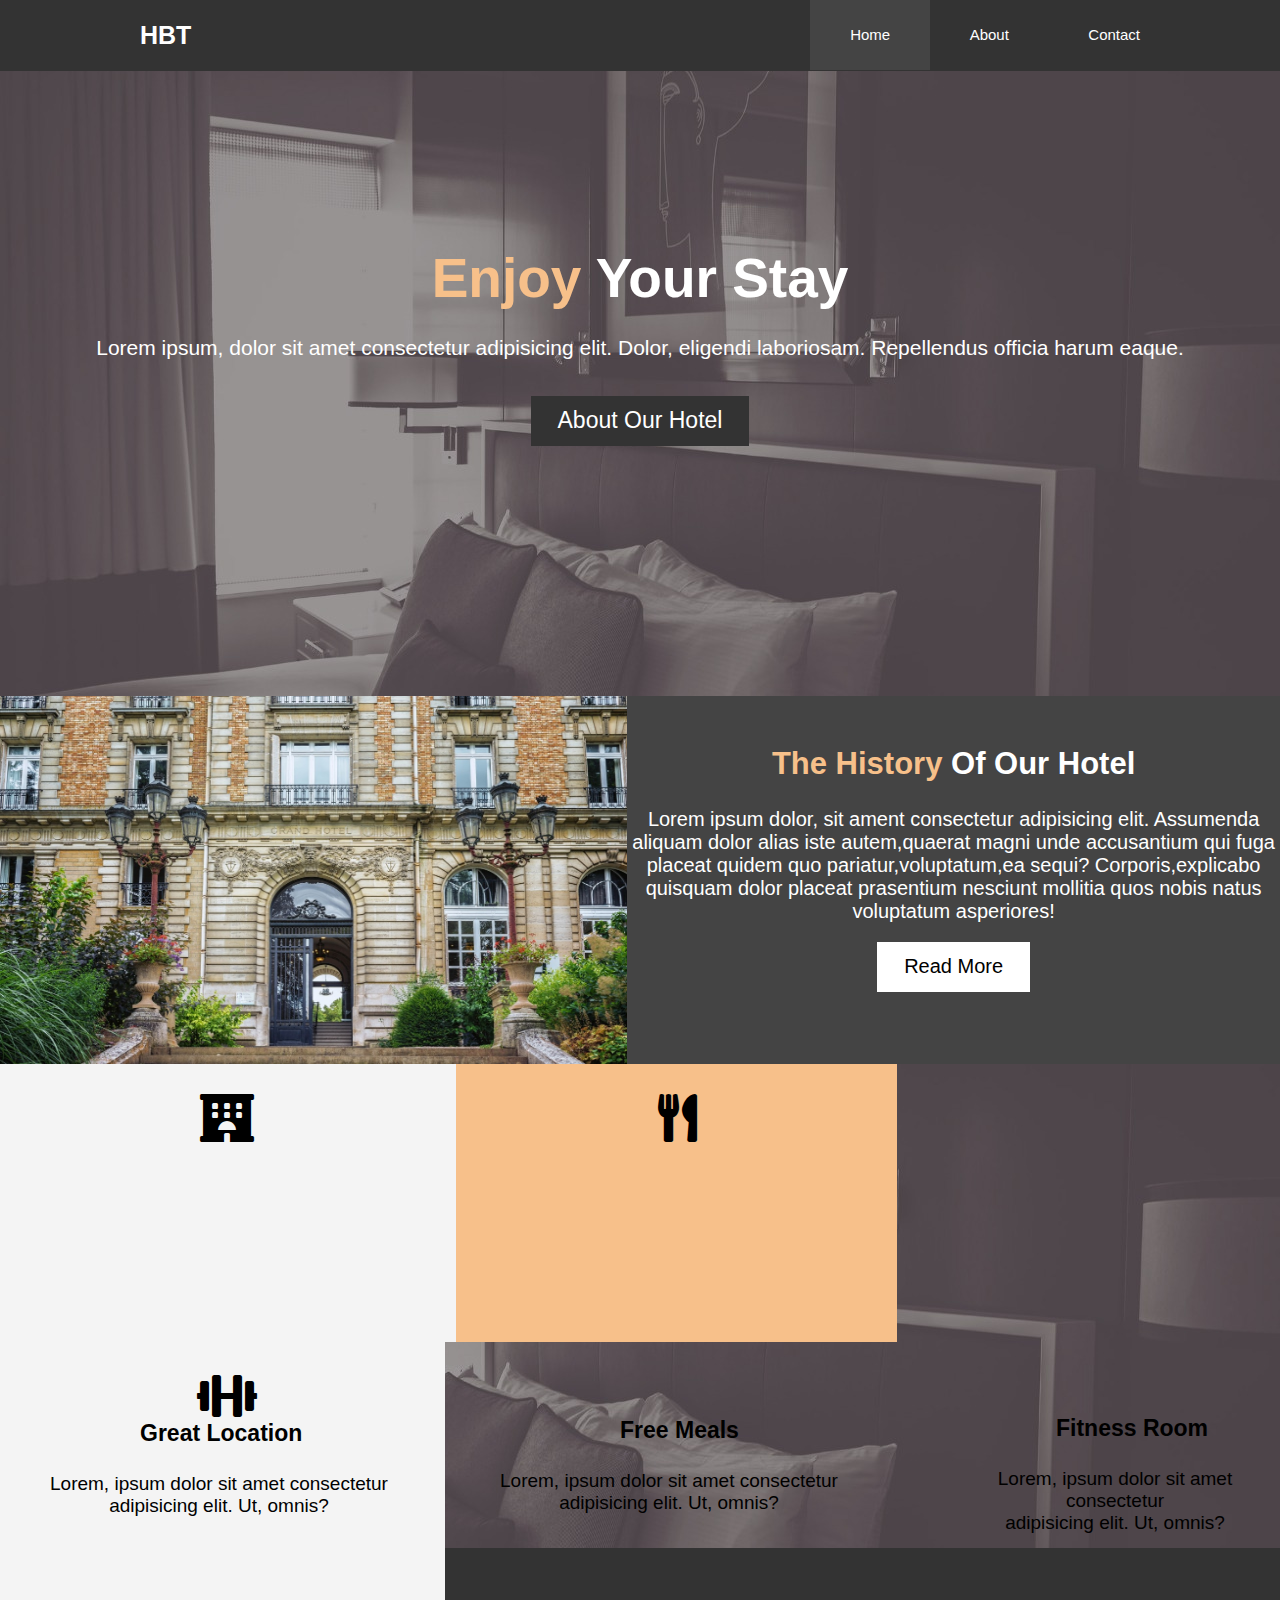
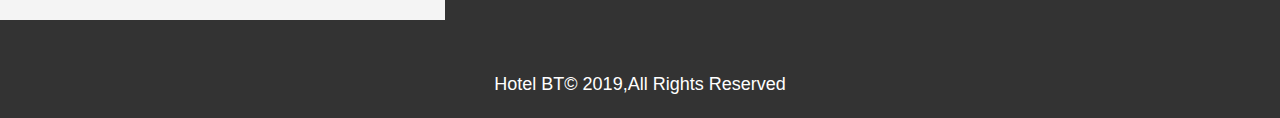
<file: index.html>
<!DOCTYPE html>
<html>
    <head>
        <title>Hotel BT|Welcome</title>
        <link rel="stylesheet" type="text/css" href="./style.css">
        <link rel="stylesheet" href="./Icons/css/all.css">
        <meta name="viewport" content="width=device-width, initial-scale=1.0">
    </head>
    <body>
        <nav>
            <label class="logo"><b>HBT</b></label>
        <ul>
            <li><a class="active" id="AC-TIVE" href="./index.html">Home</a></li>
            <li><a id="AC-TIVE" href="./about.html">About</a></li>
            <li><a id="AC-TIVE" href="./contact.html">Contact</a></li>
        </ul>
        </nav>  
        <section class="F-IRST">
            <h1><span class="EN-JOY">Enjoy</span> Your Stay</h1>
            <p>Lorem ipsum, dolor sit amet consectetur adipisicing elit. Dolor, eligendi laboriosam. Repellendus officia harum eaque.</p>
            <div class="ABO-UT" ></div>
            <a class="ABO-UT" href="./about.html">About Our Hotel</a>
            <div class="BACK-GROUND" ></div>
        </section>
            <img class="I-MG" src="./grand hotel.jpg" height="368px" width="49%">
            <section class="SEC-2" id="Sec-2">
            <H2><span class="The-History">The History</span> Of Our Hotel</H2>
            <p class="Lor-em" >Lorem ipsum dolor, sit ament consectetur adipisicing elit. Assumenda aliquam dolor
                 alias iste autem,quaerat magni unde accusantium qui fuga placeat quidem quo
                  pariatur,voluptatum,ea sequi? Corporis,explicabo quisquam dolor placeat
                   prasentium nesciunt mollitia quos nobis natus voluptatum asperiores!</p>
                   <div class="READ-MORE" ></div>
                   <a class="READ-MORE" href="./about.html">Read More</a>
            </section>
            <section class="SEC-3" >
                <i class="fas fa-hotel fa-3x" id="FA-HOTEL"></i>
                <i class="fas fa-utensils fa-3x"></i>
                <i class="fas fa-dumbbell fa-3x"></i>
                <h3 class="H3">Great Location</h3>
             <div> <p class="P-1" >Lorem, ipsum dolor sit amet consectetur <br>adipisicing elit. Ut, omnis?</p> </div>
                <h3 class="H-3" >Free Meals</h3>
             <div> <p class="P-2" >Lorem, ipsum dolor sit amet consectetur <br>adipisicing elit. Ut, omnis?</p> </div> 
                <h3 class="h-3">Fitness Room</h3>
             <div> <p class="P-3" >Lorem, ipsum dolor sit amet consectetur <br>adipisicing elit. Ut, omnis?</p> </div>   
            </section>
            <section class="NA-V" >
                <p class="P-4" >Hotel BT<span>&copy;</span> 2019,All Rights Reserved</p>
            </section>
    </body>
    




</html>
</file>
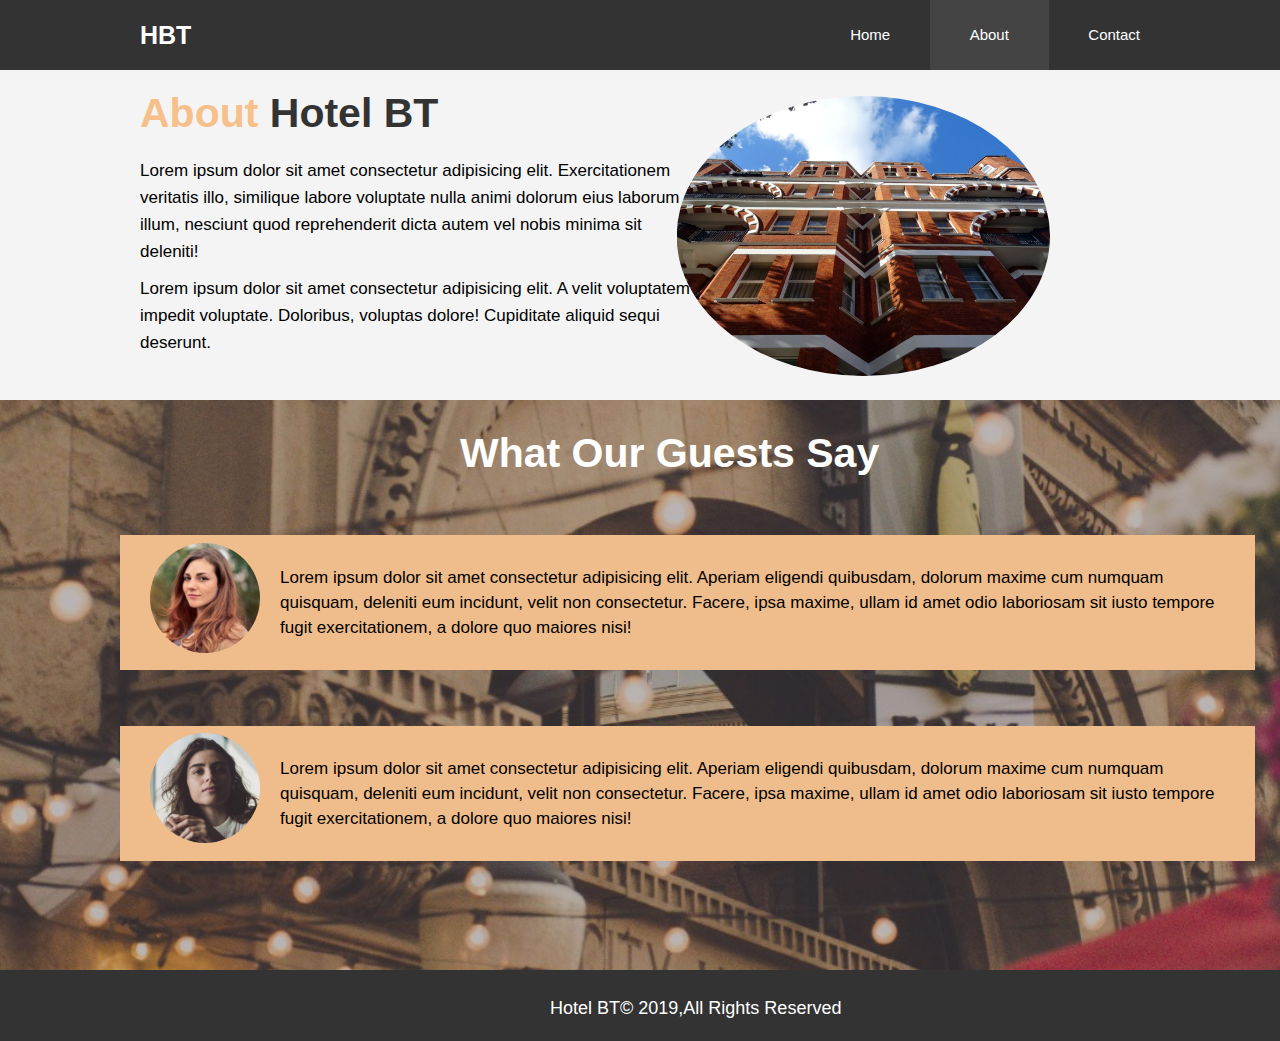
<file: about.html>
<!DOCTYPE html>
<html>
    <head>
       <title>Hotel BT| About</title>
       <link rel="stylesheet" type="text/css" href="./style1.css">
       <meta name="viewport" content="width=device-width, initial-scale=1.0">
    </head> 
    <body>
        <nav>
            <label class="logo"><b>HBT</b></label>
        <ul>
            <li><a id="AC-TIVE" href="./index.html">Home</a></li>
            <li><a class="active" id="AC-TIVE" href="./about.html">About</a></li>
            <li><a id="AC-TIVE" href="./contact.html">Contact</a></li>
        </ul>
        </nav> 
        <section>
            <h1><span class="SP-1" >About</span> Hotel BT</h1>
            <p>Lorem ipsum dolor sit amet consectetur adipisicing elit. Exercitationem<br> veritatis illo, similique labore voluptate nulla animi dolorum eius laborum<br> illum, nesciunt quod reprehenderit dicta autem vel nobis minima sit<br> deleniti!</p>
            <p class="P-1" >Lorem ipsum dolor sit amet consectetur adipisicing elit. A velit voluptatem<br> impedit voluptate. Doloribus, voluptas dolore! Cupiditate aliquid sequi<br> deserunt.</p>
            <img src="./bricks.jpg" class="BRI-CKS" alt="BRI-CKS">
        </section>
        <section>
            <h1 class="H-1" >What Our Guests Say</h1>
            <img src="./girl1.jpg" class="GIRL-1" alt="GIRL-1">
            <p class="P-2" >Lorem ipsum dolor sit amet consectetur adipisicing elit. Aperiam eligendi quibusdam, dolorum maxime cum numquam<br> quisquam, deleniti eum incidunt, velit non consectetur. Facere, ipsa maxime, ullam id amet odio laboriosam sit iusto tempore<br> fugit exercitationem, a dolore quo maiores nisi!</p>
        </section>   
        <section>
            <img src="./girl2.jpg" class="GIRL-2" alt="GIRL-2">
            <p class="P-4" > Lorem ipsum dolor sit amet consectetur adipisicing elit. Aperiam eligendi quibusdam, dolorum maxime cum numquam<br> quisquam, deleniti eum incidunt, velit non consectetur. Facere, ipsa maxime, ullam id amet odio laboriosam sit iusto tempore<br> fugit exercitationem, a dolore quo maiores nisi!</p>     
        </section>
        <section class="NA-V" >
            <p class="P-5" >Hotel BT<span>&copy;</span> 2019,All Rights Reserved</p>
        </section>
    </body>




</html>
</file>
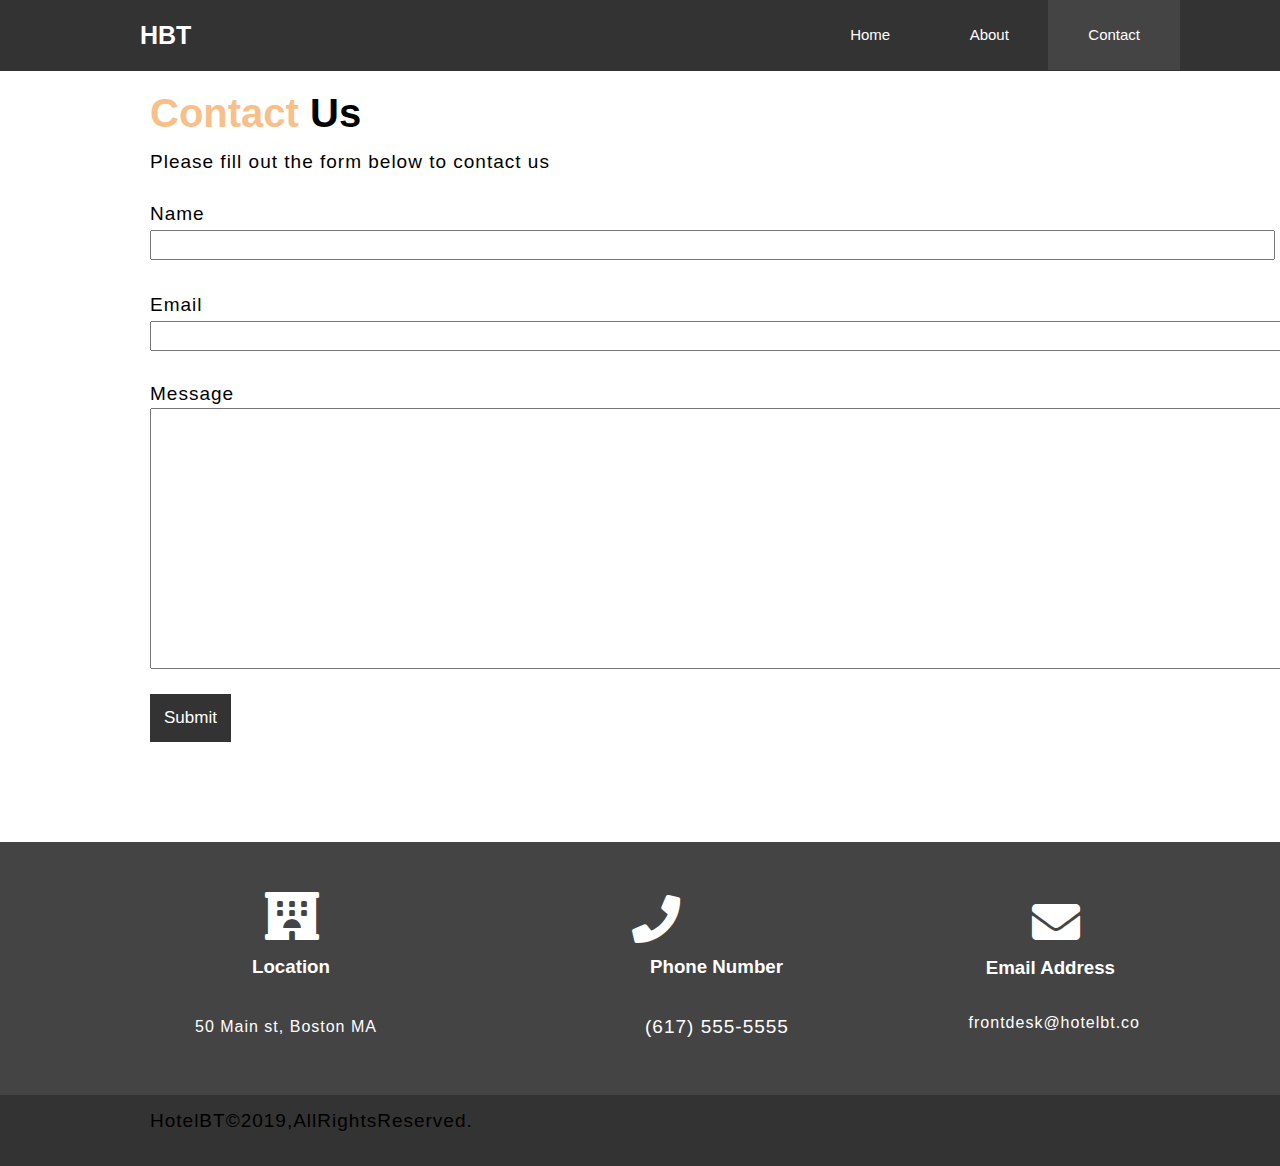
<file: contact.html>
<!DOCTYPE html>
<html>
    <head>
        <title>Hotel BT| Contact</title>
        <link rel="stylesheet" type="text/css" href="./style2.css">
        <link rel="stylesheet" href="./Icons/css/all.css">
        <meta name="viewport" content="width=device-width, initial-scale=1.0">
    </head>
    <body>
        <nav>
            <label class="logo"><b>HBT</b></label>
        <ul>
            <li><a id="AC-TIVE" href="./index.html">Home</a></li>
            <li><a id="AC-TIVE" href="./about.html">About</a></li>
            <li><a class="active" id="AC-TIVE" href="./contact.html">Contact</a></li>
        </ul>
        </nav> 
        <h1><span>Contact</span> Us</h1>
        <p>Please fill out the form below to contact us</p>
        <p class="NAM-E" >Name</p>
        <input type="text" class="NA-ME">
        <p class="EMAI-L" > Email</p>
        <textarea  rows="1" cols="110" class="EM-AIL"></textarea>
        <p class="MES-SAGE" >Message</p>
        <textarea rows="12" cols="110" class="MESS-AGE" ></textarea>
        <button class="SUB-MIT" >Submit</button>
        <div class="DIV-1">
            <i class="fas fa-hotel fa-3x"></i>
            <h3>Location</h3>
            <p class="P-1" >50 Main st, Boston MA</p>
        </div>
        <div class="DIV-2" >   
            <i class="fas fa-phone fa-3x"></i>
            <h3>Phone Number</h3>
            <p>(617) 555-5555</p>
        </div>
        <div class="DIV-3" >
            <i class="fas fa-envelope fa-3x"></i>
              <h3 class="H-3" >Email Address</h3>
              <p>frontdesk@hotelbt.co</p>
        </div>
        <section class="NAV">
            <p class="P-5" >HotelBT<span>&copy;</span>2019,AllRightsReserved.</p>
        </section>
    </body>
</html>
</file>
<file: style.css>
*{
    padding: 0%;
    margin: 0%;
    text-decoration: none;
    list-style: none;
    box-sizing: border-box;
}
body{
    font-family: sans-serif;
    background: url("./bed.jpg");
    
}
nav{
    background: #333333;
    height: 71px;
    width: 100%;
}
label.logo{
    color: white;
    font-size: 25px;
    line-height: 70px;
    padding: 0 140px;
}
 nav ul{
    float: right;
    margin-right: 105px;
}
nav ul li{
    display: inline-block;
    line-height: 70px;
    margin: 0 0;
}
nav ul li a{
    color: white;
    font-size: 15px;
    padding: 27px 40px;
    border-radius: 0px;
    margin-right: -5px ;
}
a.active,a:hover{
    background: #444444;
    transition: .5s;
}
#AC-TIVE:hover{
    color: #F7C08A; 
}
.F-IRST{
    text-align: center;
    margin-top: 175px;
    font-size: 59px;
}
h1{
    font-size: 55px;
    color: white;
    font-weight:700;
}
.EN-JOY{
    color: #F7C08A;
}
p{
    color: white;
    font-size: 21px;
    padding: 26px 0 14px 0;
}
a.ABO-UT{
    color:white;
    background:#333333;
    display: inline-block;
    block-size:50px;
    padding: 7px 27px;
    transition: .5s;
    font-size:  23px;
    line-height: 35px; 
    font-weight:50;
    margin-bottom: 150px;
}
.ABO-UT:hover{
    color: black;
    background: #F7C08A;
}
.I-MG{
    margin-top: 100px;
    float: left;
}
H2{
    padding-top: 50px;
    text-align: center;
    margin-top: 50px;
}
.SEC-2{
    display: block;
    text-align: center;
    background: #444444;
    padding-bottom:72px ;
}
#Sec-2{
    margin-top: 100px;
}
H2{
    color: white;
    font-size: 31px;
}
.Lor-em{
    font-size: 20px; 
    text-align: center; 
}

a.READ-MORE{
    color:black;
    background:#ffffff;
    display: inline-block;
    block-size:50px;
    padding: 7px 27px;
    transition: .3s;
    font-size:  20px;
    line-height: 35px; 
    font-weight:50;
    margin-top: 5px;
}
.READ-MORE:hover{
    color: black;
    background: #F7C08A;
}
.The-History{
    color: #F7C08A;
}
.SEC-3{
    display: inline-block;
}
.fa-hotel{  
    padding: 110px 202px 200px 200px;
    background: #F4F4F4;
    inline-size: 40px 30px;
    margin-right: -2px;
}
#FA-HOTEL{
    padding-top: 30px;
}
.H3{
    margin-top: -200px;
    margin-left:140px;
    font-size: 23px;
}
.P-1{
    display: inline-block;
    color: black;
    font-size: 19px; 
    text-align: center;
    margin-left: 50px;
    
}
.fa-utensils{
    padding:30px 200px 200px 202px; 
    background: #F7C08A;
    block-size: 40px 30px;
    margin-left: -2px; 
}
.H-3{
    margin-top: -114px;
    margin-left: 620px;
    font-size: 23px;
}
.P-2{
    display: inline-block;
    color: black;
    font-size: 19px;
    text-align: center;
    margin-left: 500px;
}
.fa-dumbbell{
    padding: 30px 188px 200px 202px;
    background: #F4F4F4; 
    block-size: 40px 30px;
    margin-left: -5px;
}
.h-3{
    margin-top:-113px;
    margin-left: 1056px;
    font-size: 23px;
}
.P-3{
    display: inline-block;
    color: black;
    font-size: 19px;
    text-align: center;
    margin-left: 950px;
}
.NA-V{
    background: #333333;
    padding-top: 170px;
    height:71px;
    width: 100%;
}
.P-4{
    color: white;
    font-size: 18px;
    margin-top: -70px;
    text-align: center;
}
</file>
<file: style1.css>
*{
    padding: 0%;
    margin: 0%;
    text-decoration: none;
    list-style: none;
    box-sizing: border-box;
}
body{
    font-family: sans-serif;
    background: url("./fork.jpg");
    background-size: cover;
    height: 1000px;
    width: 100%; 
}
nav{
    background: #333333;
    height: 70px;
    width: 100%;
}
label.logo{
    color: white;
    font-size: 25px;
    line-height: 70px;
    padding: 0 140px;
}
 nav ul{
    float: right;
    margin-right: 105px;
}
nav ul li{
    display: inline-block;
    line-height: 70px;
    margin: 0 0;
}
nav ul li a{
    color: white;
    font-size: 15px;
    padding: 27px 40px;
    border-radius: 0px;
    margin-right: -5px ;
}
a.active,a:hover{
    background: #444444;
    transition: .5s;
}
#AC-TIVE:hover{
    color: #F7C08A; 
}
section{
    background:#F4F4F4;
    height: 110px;
    width: 100%;
    
}
.SP-1{
    color: #F7C08A;
}
h1{
    font-size: 41px;
    font-weight:700;
    color: #333333;
    padding: 20px 0 20px 140px;
}
.BRI-CKS{
    height: 280px;
    clip-path:ellipse();
    float: right;
    margin-top: -260px;
    margin-right: 230px;
}
p{
    font-size: 17px;
    line-height: 27px;
    padding-left: 140px;
    font-weight: 200;
}
.P-1{
    padding-top: 10px;
}
.H-1{
    color: white;
    padding-left: 460px;
    padding-top:250px ;
    margin-bottom: 26px;
}
.GIRL-1{
    height: 110px;
    clip-path: circle();
    float: left;
    margin-top: 20px;
    margin-left: 150px;
    margin-right: 20px;
}
.P-2{
    margin-top: 12px;
    line-height: 25px;
    font-weight: 100;
    display: inline-block;
    background: #EFBC8B;
    padding: 30px 40px 30px 160px;
    margin-left: -160px;
}
.GIRL-2{
    height: 110px;
    clip-path: circle();
    float: left;
    margin-top:210px ;
    margin-left: -130px;
    margin-right: 20px;
}
.P-4{
    margin-top: 350px;
    line-height: 25px;
    font-weight: 100;
    display: inline-block;
    background: #EFBC8B;
    padding: 30px 40px 30px 160px;
    margin-left: -160px;
}
.NA-V{
    background: #333333;
    margin-top:570px ;
    height: 71px;
    width: 100%;
}
.P-5{
    color: white;
    font-size: 18px;
    padding-top: 25px;
    padding-left: 550px;
}
</file>
<file: style2.css>
*{
    padding: 0%;
    margin: 0%;
    text-decoration: none;
    list-style: none;
    box-sizing: border-box;
}
body{
    font-family: sans-serif;
    
}
nav{
    background: #333333;
    height: 71px;
    width: 100%;
}
label.logo{
    color: white;
    font-size: 25px;
    line-height: 70px;
    padding: 0 140px;
}
 nav ul{
    float: right;
    margin-right: 105px;
}
nav ul li{
    display: inline-block;
    line-height: 70px;
    margin: 0 0;
}
nav ul li a{
    color: white;
    font-size: 15px;
    padding: 27px 40px;
    border-radius: 0px;
    margin-right: -5px ;
}
a.active,a:hover{
    background: #444444;
    transition: .5s;
}
#AC-TIVE:hover{
    color: #F7C08A; 
}
h1{
    font-size:40px ;
    font-family: sans-serif;
    margin-top: 20px;
    margin-left: 150px;
    color: black;
}   
h1 span{
    color: #F7C08A;
}
p{
    font-family: sans-serif;
    letter-spacing: 1px;
    font-size: 19px;
    margin-top: 15px;
    margin-left: 150px;
}
.NAM-E{
    font-family: sans-serif;
    font-size: 19px;
    margin-top: 30px;
    margin-bottom: 5px;
    margin-left: 150px;

}
.NA-ME{
    font-size: 17px;
    height: 30px;
    margin-left: 150px;
    padding-right: 900px;
}
.EMAI-L{
    font-family: sans-serif;
    font-size: 19px;
    margin-bottom: 5px;
    margin-top: 34px;
    margin-left: 150px;
}
.EM-AIL{
    font-size: 17px;
    height: 30px;
    margin-left: 150px;
    padding-right: 70px;
}
.MES-SAGE{
    font-family: sans-serif;
    font-size: 19px;
    margin-bottom: 3px;
    margin-top: 28px;
    margin-left: 150px;
}
.MESS-AGE{
    font-size: 18px;
    display: block;
    height: 30px;
    margin-left: 150px;
    padding-top: 9px;
    padding-right: 0px;
    padding-bottom: 250px;

}
.SUB-MIT{
    color: white;
    background: #333333;
    padding: 14px 14px 14px 14px;
    border: 0px;
    margin-top: 25px;
    margin-left: 150px;
    font-size: 17px;
}
.SUB-MIT:hover{
    color: #333333;
    background: #F7C08A;
}
.DIV-1{
   background-color:#444444;
    display:block;
    margin-top: 100px;
    padding-bottom: 60px; 
    margin-bottom: 60px;
}
.DIV-1 i{
    color: white;
    margin-top: 50px;
    margin-left:265px;
}
h3{
    color: white;
    margin-top: 16px;
    margin-left: 252px;
}
.P-1{
    color: white;
    margin-top: 40px;
    margin-left:195px ;
    font-size: 16px;
}
.DIV-2 i{
    color: white;
    float: right;
    margin-top: -61px;
    margin-right: 600px;    
}
.DIV-2 h3{
    color: white;
    margin-left: 650px;
    margin-top: -200px;
}
.DIV-2 p{
    color: white;
    margin-left:645px ;
    margin-top: 38px;
}

.DIV-3 i{
    margin-top: -140px;
    margin-right: 200px;
    color: white;
    float: right; 
}
.DIV-3 h3{
    color:white;
    float: right;
    margin-top: -81px;
    margin-right: 165px;
}
.DIV-3 p{
    float: right;
    color: white;
    margin-top: -24px;
    margin-right: 140px;
    font-size: 16px;
}
.NAV{
    background-color: #333333;
    display: inline-block;
    margin-top: 57px;
    padding-right: 1347px;
    height: 71px;
    width: 100px;
}
.P-5{
    color: black;
}
</file>
